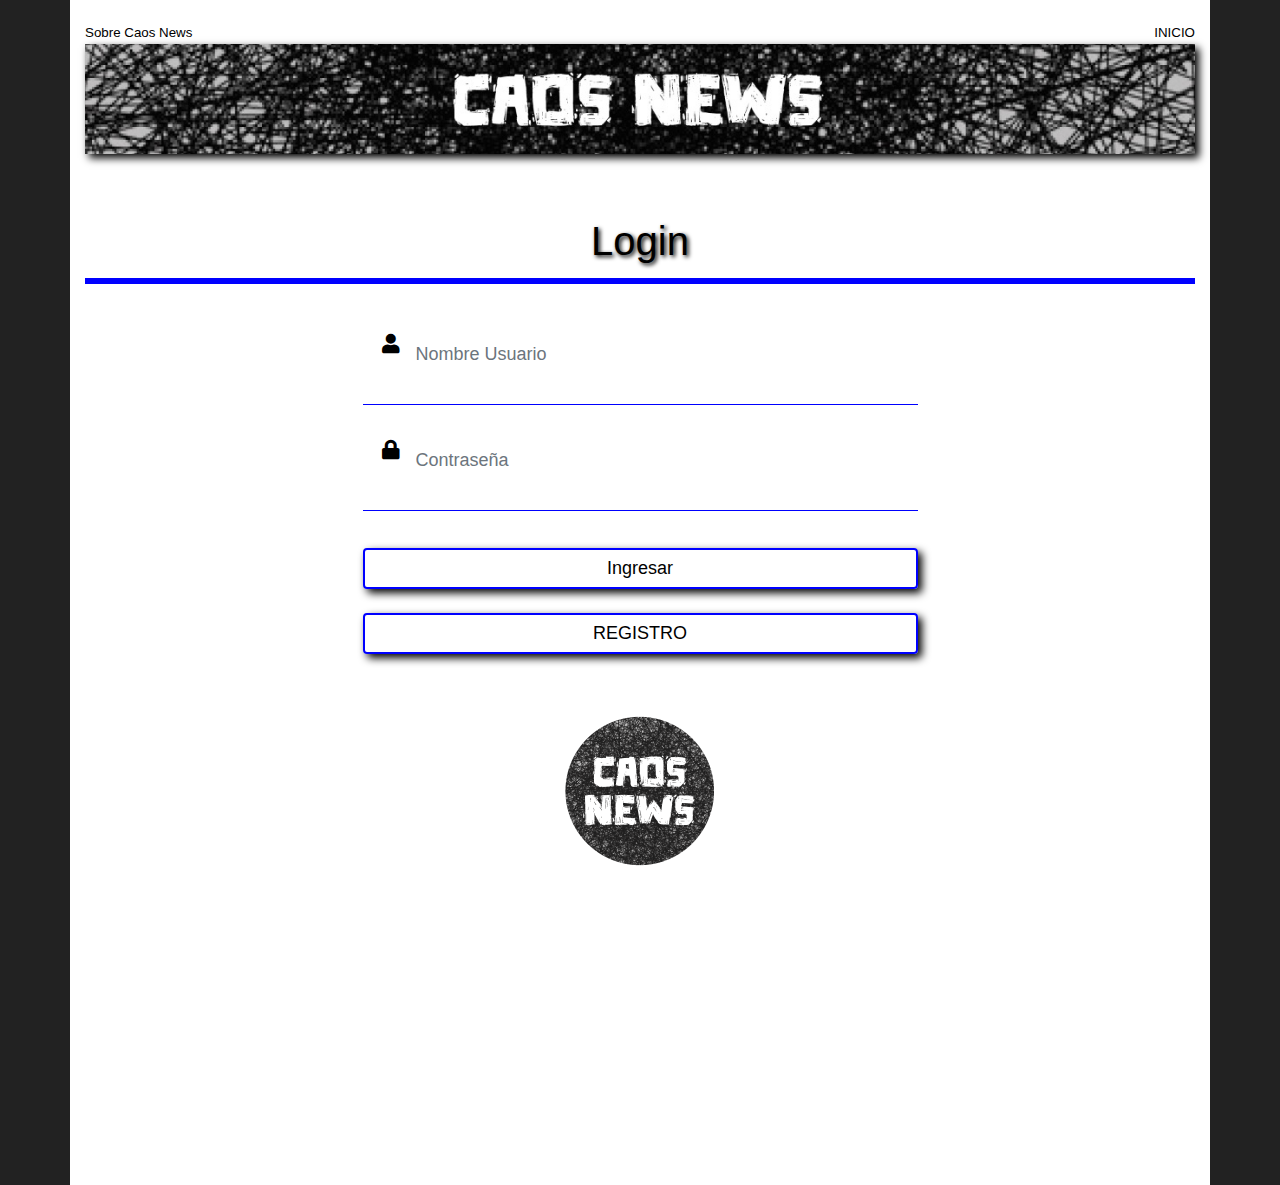
<file: Login.html>
<!DOCTYPE html>
<html lang="en">

<head>
    <meta charset="UTF-8">
    <meta http-equiv="X-UA-Compatible" content="IE=edge">
    <meta name="viewport" content="width=device-width, initial-scale=1.0">
    <title>Login</title>
    <link rel="stylesheet" href="css/bootstrap.css">
    <link rel="stylesheet" href="css/estilologin.css">
    <link rel="icon" type="image/png" href="img/l-redondo.png" />

</head>

<body>

    <div class="container">
        <!--Mini btn about-->
        <div class="row">
            <div class="col">
                <ul class="nav-login">
                    <li class="nav-item">
                        <a class="link" href="AboutUs.html">Sobre Caos News</a>
                    </li>
                    <li class="nav-item der">
                        <a class="link" href="index.html">INICIO</a>
                    </li>
                </ul>
            </div>
        </div>

        <!--logo-->
        <div class="row">
            <div class="col">
                <img class="logo_full" src="img/l-alargado-3.png" alt="logo">
                <img class="logo_mobile" src="img/l-alargado-2.png" alt="logo">
            </div>
        </div>
<!-- Login Box -->
        <div class="login-box text-center">
            <h1>Login</h1>
            <form class="contacto" id="contactForm">
                <div class="row textbox">
                    <div class="col">
                        <i class="fas fa-user"></i>
                        <input id="usuario" type="text" class="form-control" placeholder="Nombre Usuario" required>
                        <br>
                        <br>
                        <div class="invalid-feedback" id="eUsuario"></div> 
                    </div>    
                </div>

                <div class="row textbox">
                    <div class="col">
                        <i class="fas fa-lock"></i>
                        <input id="password" class="form-control" type="password" placeholder="Contraseña" required>
                        <br>
                        <br>
                        <div class="invalid-feedback" id="eContrasenna"></div> 
                    </div>
                </div>

                <!-- <a href="index.html"><input type="button" class="btn" onclick="validar()" value="INGRESAR"></a> -->
                <div>
                    <button type="submit" class="btn button">Ingresar</button>
                </div>  

                <a href="Register.html"><input type="button" class="btn" value="REGISTRO"></a>
            </form>
        </div>
        <div><img class="login-gira" src="img/l-redondo.png" alt=""></div>
    </div>
    <script src="js/jquery-3.6.0.js"></script>
    <script src="js/popper.js"></script>
    <script src="js/bootstrap.js"></script>
    <script src="js/validacionLogin.js"></script>
</body>

</html>
</file>
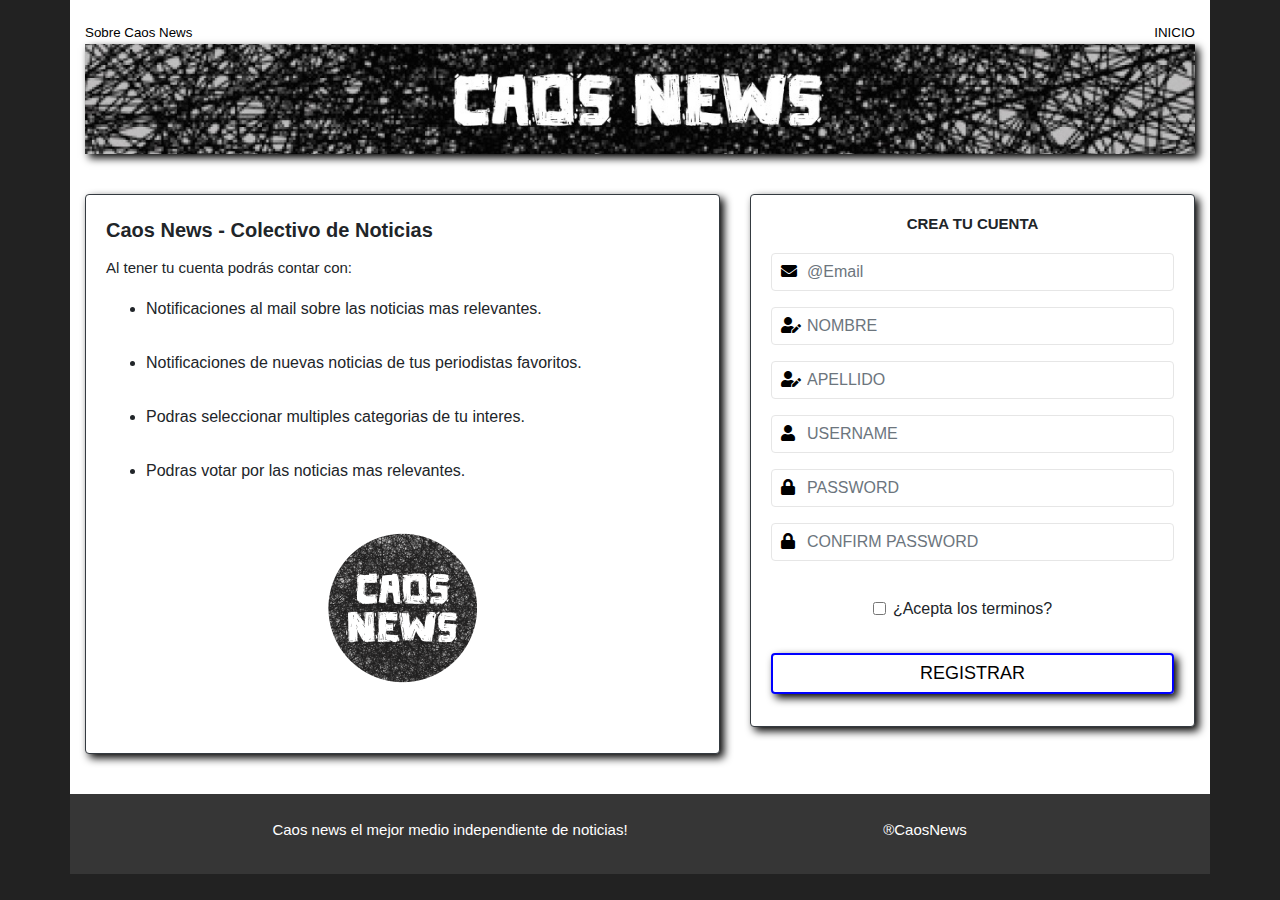
<file: Register.html>
<!DOCTYPE html>
<html lang="en">

<head>
    <meta charset="UTF-8">
    <meta http-equiv="X-UA-Compatible" content="IE=edge">
    <meta name="viewport" content="width=device-width, initial-scale=1.0">
    <title>Registro</title>
    <link rel="stylesheet" href="css/bootstrap.css">
    <link rel="stylesheet" href="css/estiloregister.css">
    <link rel="icon" type="image/png" href="img/l-redondo.png" />
</head>

<body>
    <div class="container">
        <div class="row">
            <div class="col">
                <ul class="nav-login">
                    <li class="nav-item">
                        <a class="link" href="AboutUs.html">Sobre Caos News</a>
                    </li>
                    <li class="nav-item der">
                        <a class="link" href="index.html">INICIO</a>
                    </li>
                </ul>
            </div>
        </div>
        <!--logo-->
        <div class="row">
            <div class="col">
                <img class="logo_full" src="img/l-alargado-3.png" alt="logo">
                <img class="logo_mobile" src="img/l-alargado-2.png" alt="logo">
            </div>
        </div>
        <div class="row">
            <div class="col-md-7">
                <div class="card border-dark">
                    <div class="card-body">
                        <div class="card-title notice">Caos News - Colectivo de Noticias</div>
                        <h5 class="card-subtitle">Al tener tu cuenta podrás contar con:</h5>
                        <ul class="bene-reg">
                            <li class="bene-reg-li">Notificaciones al mail sobre las noticias mas
                                relevantes.</li>
                            <li class="bene-reg-li">Notificaciones de nuevas noticias de tus periodistas
                                favoritos.</li>
                            <li class="bene-reg-li">Podras seleccionar multiples categorias de tu
                                interes.</li>
                            <li class="bene-reg-li">Podras votar por las noticias mas relevantes.</li>
                            
                        </ul>
                        <div><img class="login-gira" src="img/l-redondo.png" alt=""></div>
                    </div>
                </div>
            </div>
            

            <div class="col-md-5">
                <div class="card border-dark">
                    <div class="card-body">
                        <h5 class="card-title account">CREA TU CUENTA</h5>
                        <form action="registrar.php" method="post" class="form-register" onsubmit="validar();">
                            <div class="form-group">
                                <i class="fas fa-envelope icon"></i>
                                <input type="email" class="form-control" id="email"
                                    placeholder="@Email" required>
                            </div>
                            <div class="form-group">
                                <i class="fas fa-user-edit icon"></i>
                                <input type="text" class="form-control" id="nombre"
                                    placeholder="NOMBRE" required>
                            </div>
                            <div class="form-group">
                                <i class="fas fa-user-edit icon"></i>
                                <input type="text" class="form-control" id="apellido"
                                    placeholder="APELLIDO" required>
                            </div>
                            <div class="form-group">
                                <i class="fas fa-user icon"></i>
                                <input type="text" class="form-control" id="username"
                                    placeholder="USERNAME" required>
                            </div>
                            <div class="form-group">
                                <i class="fas fa-lock icon"></i>
                                <input type="password" class="form-control" id="password" onkeyup ="check();"
                                    placeholder="PASSWORD" required minlength="6" required>
                            </div>
                            <div class="form-group">
                                <i class="fas fa-lock icon"></i>
                                <input type="password" class="form-control" id="confirmpassword" onkeyup ="check();"
                                    placeholder="CONFIRM PASSWORD" required minlength="6" required>
                                    <span id="message"></span>
                            </div>
                            <div class="form-check">
                                <input type="checkbox" class="form-check-input" id="checkbox" required>
                                <label class="form-check-label" for="exampleCheck1" required>¿Acepta los terminos?</label>
                            </div>
                            <button type="submit" class="btn btn-primary" id="registrar">REGISTRAR</button>
                        </form>
                    </div>
                </div>
            </div>
        </div>
        <footer class="row">
            <div class="col-8">
              <span><p>Caos news el mejor medio independiente de noticias!</p></span>
            </div>
            <div class="col-2">
              <p>®CaosNews</p>
            </div>
        </footer>
    </div>
    <script src="js/jquery-3.6.0.js"></script>
    <script src="js/popper.js"></script>
    <script src="js/bootstrap.js"></script>
    <script src="js/validacionRegistro.js"></script>
</body>

</html>
</file>
<file: css/estilologin.css>
@import "https://use.fontawesome.com/releases/v5.5.0/css/all.css";

* {box-sizing: border-box;}

body,
html {
    background-color: rgb(34, 34, 34);

}

.container {
    font-family: sans-serif;
    background-color: white;
    padding-bottom: 21%;
    margin: auto;
    padding-top: 20px;
}

.nav-login {
    width: 100%;
    list-style-type: none;
    margin: 0;
    padding: 0;
    width: 100%;
}

.link {
    color: black;
    font-size: 10pt;
}

.link:hover {
    color: red;
}

.nav-item {
    display: inline;

}

.nav-item.der {
    float: right;
}

.logo_full {
    max-width: 100%;
    height: 110px;
    width: 100%;
    display: block;
    box-shadow: 4px 4px 8px black;
}

.logo_mobile {
    width: 100%;
    height: 110px;
    display: none;
    box-shadow: 4px 4px 8px black;
}

.login-box {
    padding-top: 50px;
    width: 100%;
    align-content: center;
    justify-content: center;
    color: black;
    display: block;
}

.login-box h1 {

    font-size: 40px;
    border-bottom: 6px solid blue;
    margin-bottom: 40px;
    padding: 13px 0;
    margin-left: auto;
    margin-right: auto;
    text-align: center;
    text-shadow: 2px 2px 4px #000000;
}

.textbox {
    width: 50%;
    justify-content: center;
    overflow: hidden;
    font-size: 20px;
    padding: 10px 0;
    border-bottom: 1px solid blue;
    margin: 25px auto;
    margin-left: auto;
    margin-right: auto;
    text-align: center;
}

.textbox i {
    width: 26px;
    float: left;
    text-align: center;
}

.textbox input {
    border: none;
    outline: none;
    background: none;
    color: black;
    font-size: 18px;
    width: 80%;
    float: left;
    margin: 0 0;
}

.btn {
    width: 50%;
    background: none;
    border: 2px solid blue;
    color: black;
    padding: 5px;
    font-size: 18px;
    cursor: pointer;
    margin: 12px 0;
    box-shadow: 4px 4px 8px black;
}

.btn:hover {
    background-color: blue;
    color: white;
}

.login-gira {
    max-width: 150px;
    width: 40%;
    display: block;
    margin: 50px auto;
    animation: spin 3s infinite linear;
}

@keyframes spin {
    60% {
        -webkit-transform: rotate(-90deg);
    }

    50% {
        -webkit-transform: rotate(90deg);
    }
}

@media (max-width: 690px) {
    .logo_full {
        display: none;
    }

    .logo_mobile {
        display: block;
    }
}
</file>
<file: css/estiloregister.css>
@import "https://use.fontawesome.com/releases/v5.5.0/css/all.css";

* {box-sizing: border-box;}

body,
html {
    background-color: rgb(34, 34, 34);
    
}

.container {
    font-family: sans-serif;
    background-color: white;
    padding-top: 20px;
    margin: auto;
        
}
.nav-login {
    width: 100%;
    list-style-type: none;
    margin: 0;
    padding: 0;
    
}

.link {
    color: black;
    font-size: 10pt;
}

.link:hover {
    color: red;
}

.nav-item {
    display: inline;

}

.nav-item.der {
    float: right;
}

.logo_full {
    max-width: 100%;
    height: 110px;
    width: 100%;
    display: block;
    box-shadow: 4px 4px 8px black;
}

.logo_mobile {
    width: 100%;
    height: 110px;
    display: none;
    box-shadow: 4px 4px 8px black;
}

.card{
    
    margin-top: 40px;
    margin-bottom: 40px;
    box-shadow: 4px 4px 8px black;
}
.card-title{
    margin-bottom: 20px;
}
.notice{
    font-size: 20px;
    font-weight: bold;
    margin-bottom: 20px;
}
.account{
    text-align: center;
    font-size: 15px;
    font-weight: bold;
    margin-bottom: 20px;
}
.card-subtitle{
    font-size: 15px;
    text-align: left;
    margin-bottom: 20px;
}
.bene-reg-li{
    margin-bottom: 30px;
}
.icon {
    position: absolute;
    padding: 10px;
    color: black;
    min-width: 50px;
    margin-right: 10px;
}
.form-group input {
    /* display: flex; */
    width: 100%;
    margin-bottom: 15px;
}
.form-control{
    width: 100%;
    border: 1px solid #E6E6E6;
    margin: 8px 0;
    outline: none;
    padding: 8px 0px 8px 35px;
    transition: 0.3s;
} 
.form-control:focus{
    border: 2px solid dodgerblue;
}
 .form-check{
    padding: 20px;
    text-align: center;
    
} 
.btn {
    width: 100%;
    background: none;
    border: 2px solid blue;
    color: black;
    padding: 5px;
    font-size: 18px;
    cursor: pointer;
    margin: 12px 0;
    box-shadow: 4px 4px 8px black;
}

.btn:hover {
    background-color: blue;
    color: white;
}
.login-gira {
    max-width: 150px;
    width: 40%;
    display: block;
    margin: 50px auto;
    animation: spin 3s infinite linear;
    
}

@keyframes spin {
    60% {
        -webkit-transform: rotate(-90deg);
    }

    50% {
        -webkit-transform: rotate(90deg);
    }
}

@media (max-width: 690px) {
    .logo_full {
        display: none;
    }

    .logo_mobile {
        display: block;
    }
}

footer{
    height: 80px;
    background-color: rgb(54, 54, 54);
    color: #fff;
}

footer p {
    font-style: bold;
    padding-top: 25px;
    font-size: 15px;
    margin:auto;
    color:#fff;
    text-align: center;
  }
</file>
